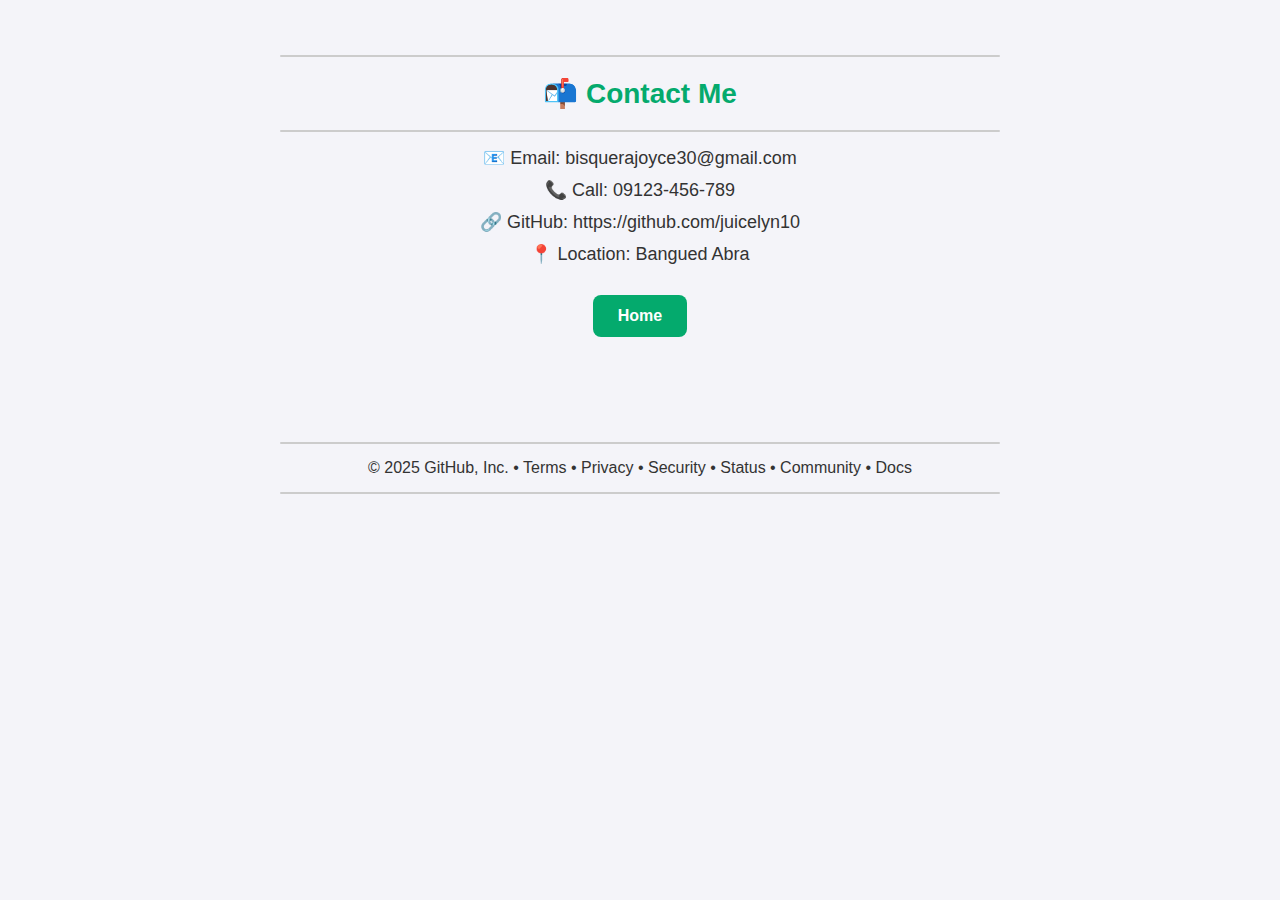
<file: contact.html>
<!DOCTYPE html>
<html lang="en">
<head>
    <meta charset="UTF-8">
    <meta name="viewport" content="width=device-width, initial-scale=1.0">
    <title>contact</title>
<style>
    
/* Reset */
* {
  margin: 0;
  padding: 0;
  box-sizing: border-box;
  font-family: Arial, sans-serif;
}

/* Body background */
body {
  background: #f4f4f9;
  color: #333;
  padding: 40px;
  text-align: center;
}

/* Contact section */

h3 {
  color: #04AA6D;
  font-size: 28px;
  margin: 20px 0;
}

p {
  font-size: 18px;
  margin: 10px 0;
}

/* Horizontal line */
hr {
  border: 0;
  height: 2px;
  background: #ccc;
  margin: 15px auto;

  width: 60%;
  border-radius: 5px;
}

/* Home button */
a {
  display: inline-block;
  margin-top: 20px;
  padding: 12px 25px;
  background: #04AA6D;
  color: white;
  text-decoration: none;
  font-weight: bold;
  border-radius: 8px;
  transition: background 0.3s;
}

a:hover {
  background: #028a57;
}
p{
  text-align:justifyS;
}

</style>
</head>
<body>
     <hr>
    <h3>📬 Contact Me</h3>
    <hr>
                <p> 📧 Email: bisquerajoyce30@gmail.com</p>
                <p>📞 Call: 09123-456-789</p>
                <p>🔗 GitHub: https://github.com/juicelyn10 </p>
                <p>📍 Location: Bangued Abra</p>
                   <a href="index.html">Home</a>
    
   



<br><br>
<br><br>
<br>
<br>
    <hr>
    <footer>
      © 2025 GitHub, Inc. 

•	Terms 
•	Privacy 
•	Security 
•	Status 
•	Community 
•	Docs 
<hr>
    </footer>
</body>
</body>
</html>
</file>
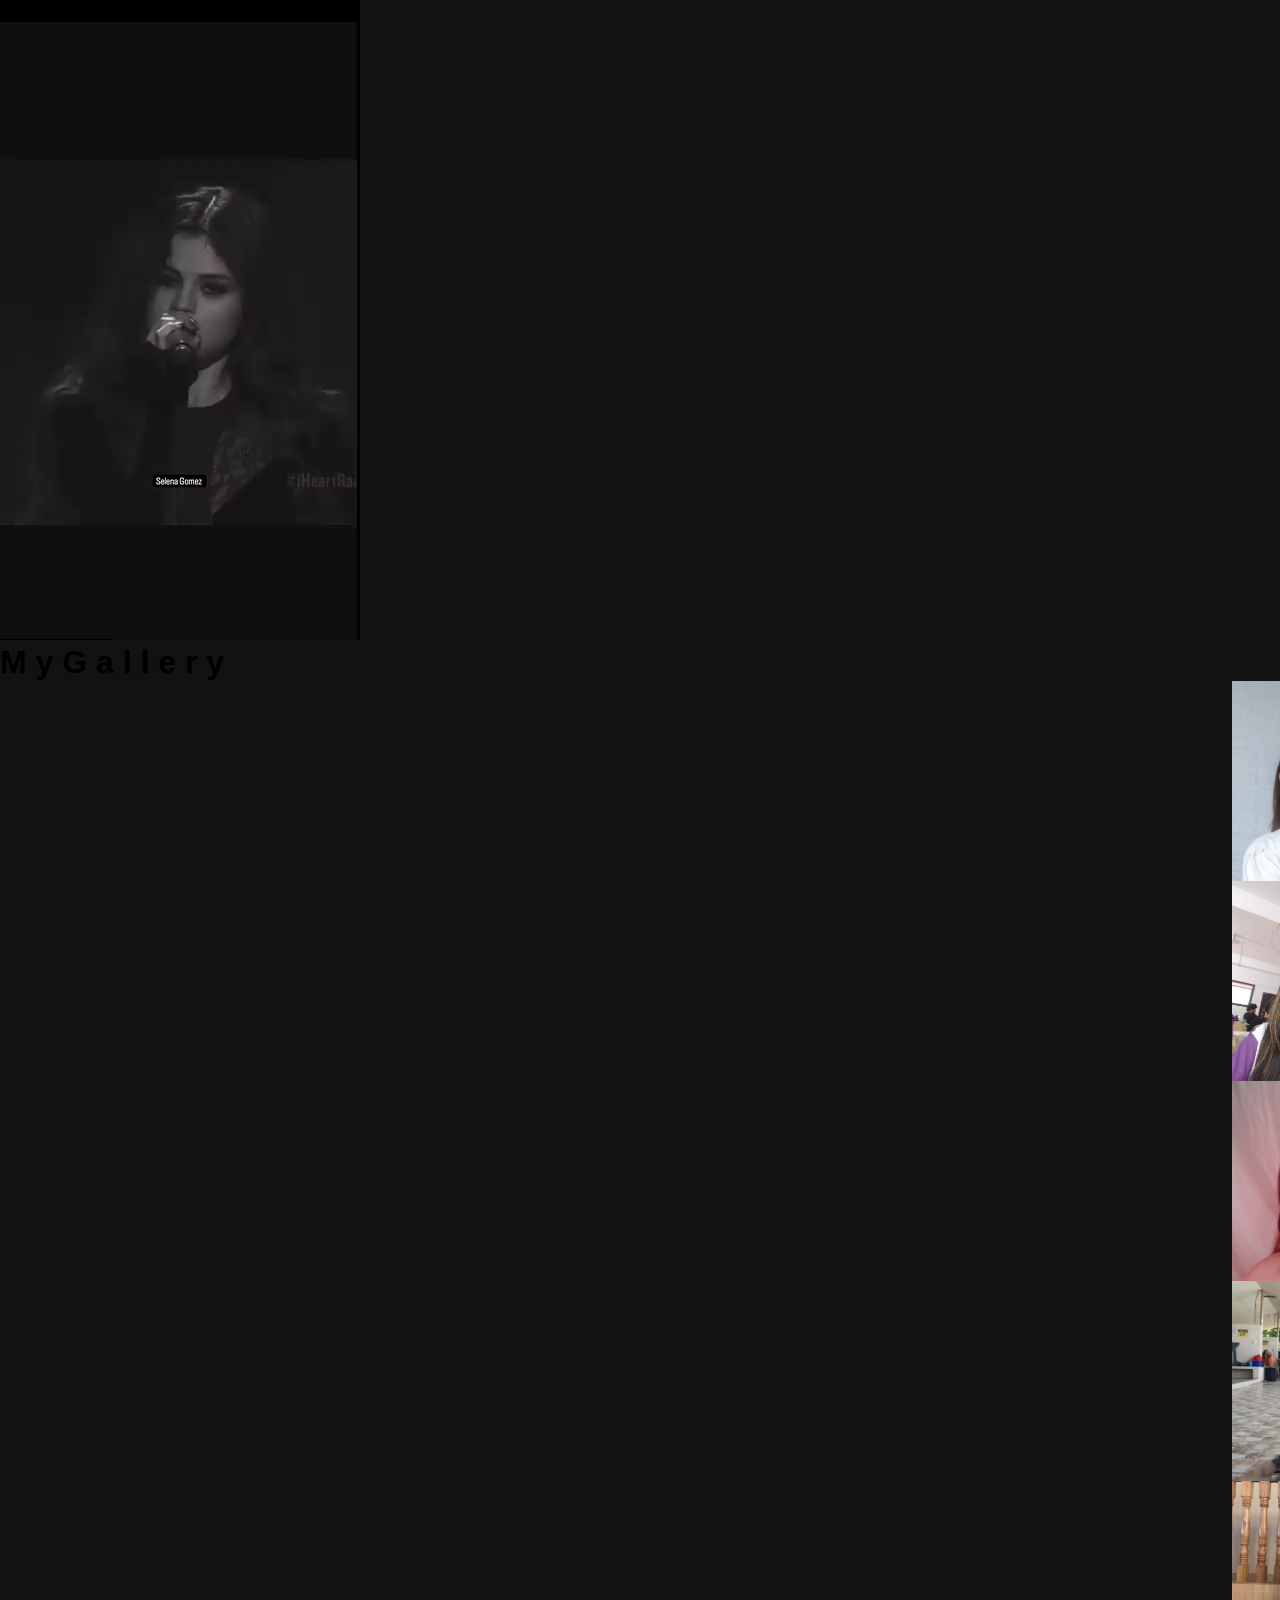
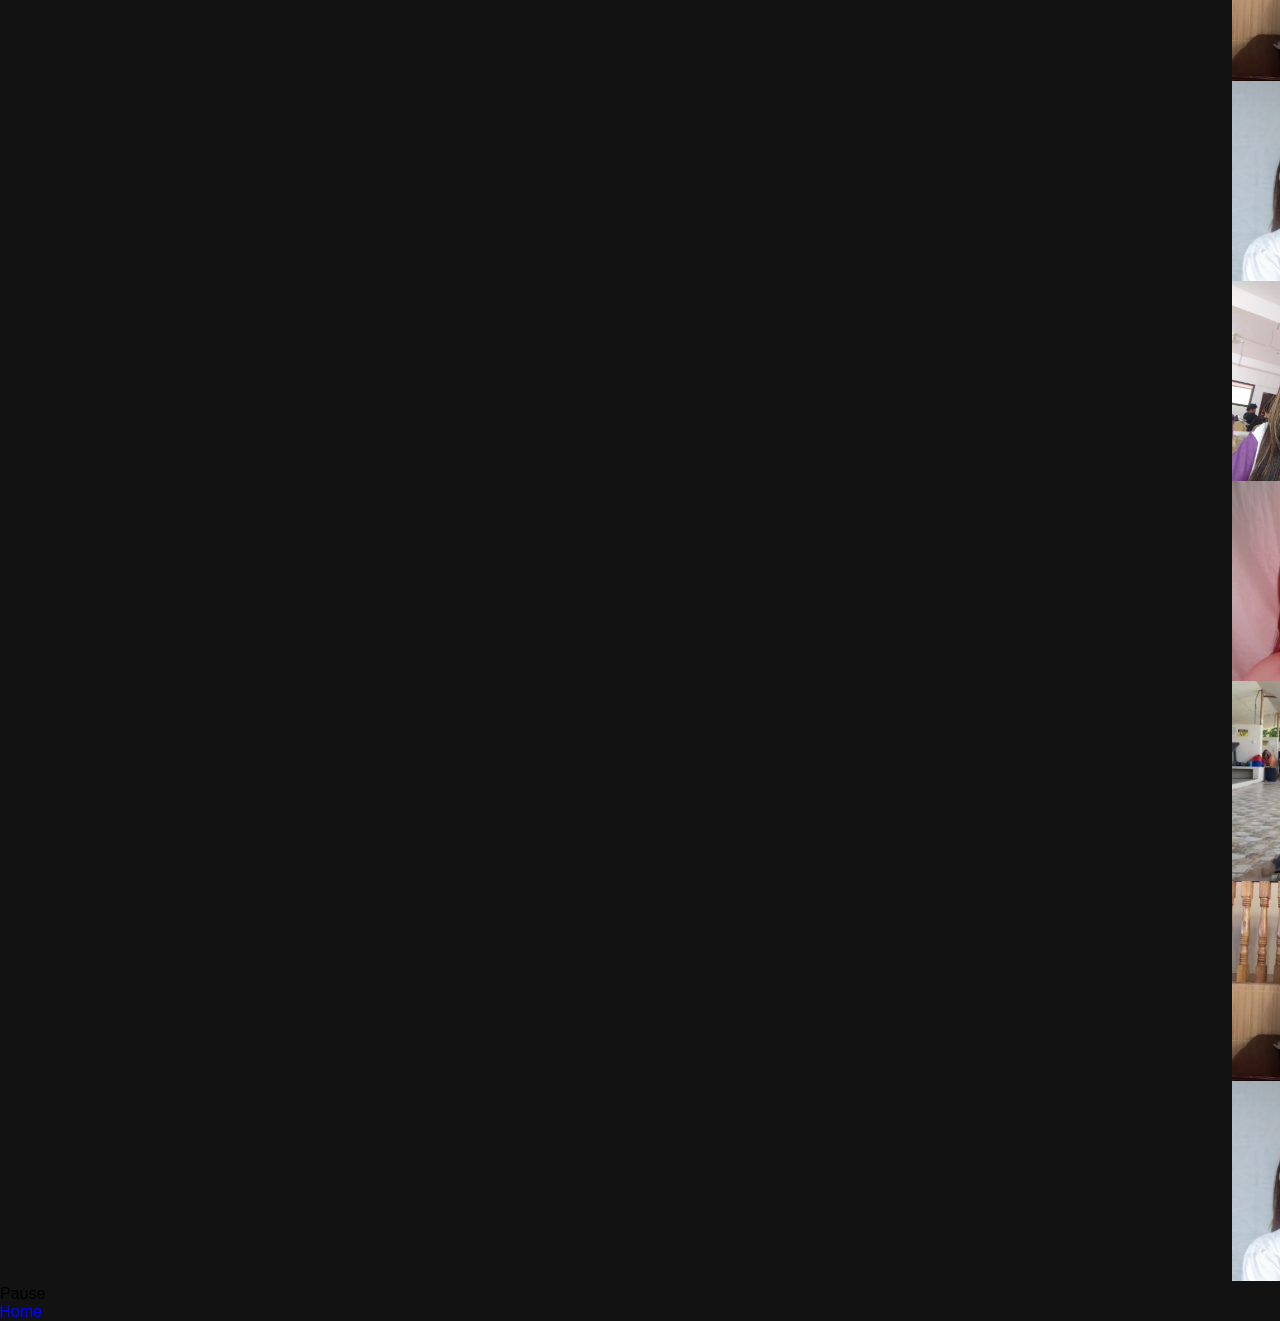
<file: Gallery.html>
<!DOCTYPE html>
<html lang="en">
<head>
  <meta charset="UTF-8">
  <title>Gallery</title>
  <link rel="stylesheet" href="css/style.css">
  <script src="it js/myvid.js"></script>
</head>
<body>

  <!-- Background Video -->
  <video autoplay muted loop id="urvid">
    <source src="video/vi.mp4" type="video/mp4">
  </video>
    
  <div class="title-content">
          <h1 class="title">M y G a l l e r y</h1>
  </div>
 

 

  <!-- Marquee Slideshow -->
  <div class="content">
    <marquee id="myMarquee" behavior="scroll" direction="left" scrollamount="5">
      <img src="img/img1.jpg" height="200">
      <img src="img/img2.jpg" height="200">
      <img src="img/img3.jpg" height="200">
      <img src="img/img4.jpg" height="200">
      <img src="img/img5.jpg" height="200">
      <img src="img/img1.jpg" height="200">
      <img src="img/img2.jpg" height="200">
      <img src="img/img3.jpg" height="200">
      <img src="img/img4.jpg" height="200">
      <img src="img/img5.jpg" height="200">
      <img src="img/img1.jpg" height="200">
    </marquee>
  </div>

 <div class="button-container">
  <button id="pause_button" onclick="myFunction()">Pause</button>
</div>
 <a href="index.html">Home</a>
</body>
</html>
</file>
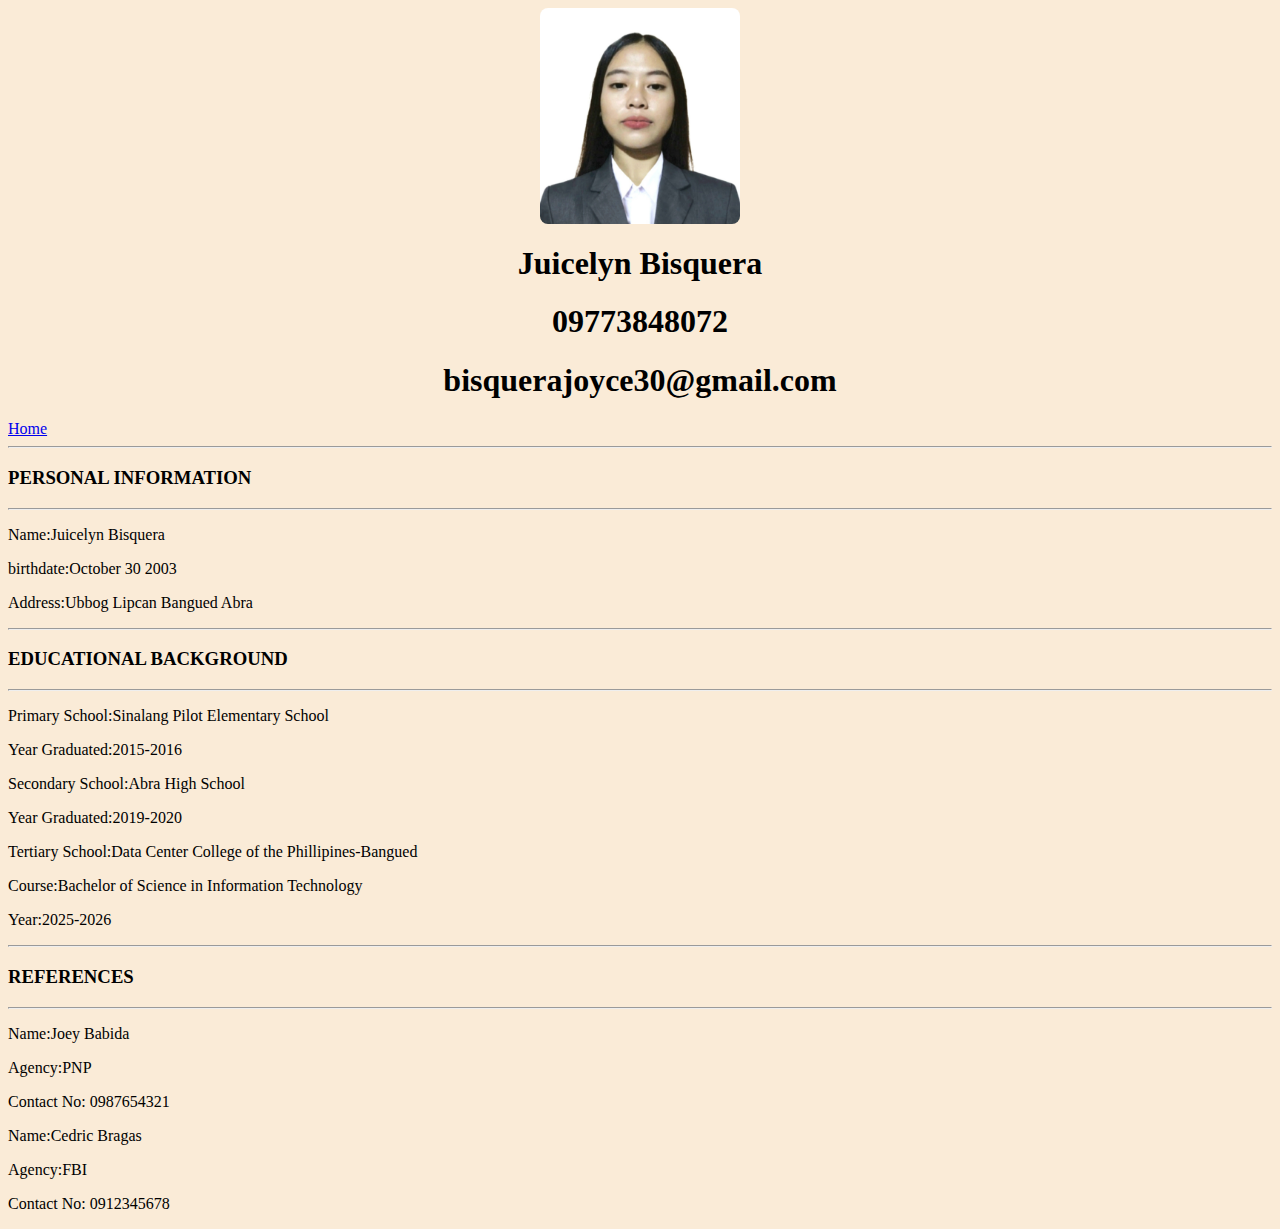
<file: resume.html>
<!DOCTYPE html>
<html lang="en">
<head>
    <meta charset="UTF-8">
    <meta name="viewport" content="width=device-width, initial-scale=1.0">
    <title>MyResume</title>
<style>
    body{
        background-color:antiquewhite;
        }
    img{
        display: block;
        margin: auto;
        border-radius: 8px;
        object-fit: cover0;
        max-width: 200px;
        height: auto;
    }
    h1{
        font-family: BOLD;
        text-align: center;
    }
    p{
        text-align: justify;
        font-family: calibri;
    }
</style>
</head>
<body>

    <img src="img/img123.jpg"
     width="300px" height="200"
    <section>
    <h1>Juicelyn Bisquera</h1>   
    <h1>09773848072</h1>
    <h1>bisquerajoyce30@gmail.com</h1>
    <a href="index.html">Home</a>
    
    <hr>
    <h3>PERSONAL INFORMATION</h3>
    <hr>
                <p>Name:Juicelyn Bisquera</p>
                <p>birthdate:October 30 2003</p>
                <p>Address:Ubbog Lipcan Bangued Abra</p>

    <hr>
    <h3>EDUCATIONAL BACKGROUND</h3>
    <hr>
                <p>Primary School:Sinalang Pilot Elementary School</p>
                <p>Year Graduated:2015-2016</p>
                <p>Secondary School:Abra High School</p>
                <p>Year Graduated:2019-2020</p>
                <p>Tertiary School:Data Center College  of the Phillipines-Bangued</p>
                <p>Course:Bachelor of Science in Information Technology </p>
                <p>Year:2025-2026</p>
    <hr>
    <h3>REFERENCES</h3>
    <hr>
                 <p>Name:Joey Babida</p>
                 <p>Agency:PNP</p>
                 <p>Contact No: 0987654321</p>
                 
                 <p>Name:Cedric Bragas</p>
                 <p>Agency:FBI</p>
                 <p>Contact No: 0912345678</p>
</body>
</html>
</file>
<file: css/style.css>
/*-----------------------------------*\
  #style.css
\*-----------------------------------*/


/**
 * copyright 2022 @codewithsadee
 */





/*-----------------------------------*\
  #CUSTOM PROPERTY
\*-----------------------------------*/

:root {

  /**
   * colors
   */

  /* gradient */

  --bg-gradient-onyx: linear-gradient(
    to bottom right, 
    hsl(240, 1%, 25%) 3%, 
    hsl(0, 0%, 19%) 97%
  );
  --bg-gradient-jet: linear-gradient(
    to bottom right, 
    hsla(240, 1%, 18%, 0.251) 0%, 
    hsla(240, 2%, 11%, 0) 100%
  ), hsl(240, 2%, 13%);
  --bg-gradient-yellow-1: linear-gradient(
    to bottom right, 
    hsl(45, 100%, 71%) 0%, 
    hsla(36, 100%, 69%, 0) 50%
  );
  --bg-gradient-yellow-2: linear-gradient(
    135deg, 
    hsla(45, 100%, 71%, 0.251) 0%, 
    hsla(35, 100%, 68%, 0) 59.86%
  ), hsl(240, 2%, 13%);
  --border-gradient-onyx: linear-gradient(
    to bottom right, 
    hsl(0, 0%, 25%) 0%, 
    hsla(0, 0%, 25%, 0) 50%
  );
  --text-gradient-yellow: linear-gradient(
    to right, 
    hsl(45, 100%, 72%), 
    hsl(35, 100%, 68%)
  );

  /* solid */

  --jet: hsl(0, 0%, 22%);
  --onyx: hsl(240, 1%, 17%);
  --eerie-black-1: hsl(240, 2%, 13%);
  --eerie-black-2: hsl(240, 2%, 12%);
  --smoky-black: hsl(0, 0%, 7%);
  --white-1: hsl(0, 0%, 100%);
  --white-2: hsl(0, 0%, 98%);
  --orange-yellow-crayola: hsl(45, 100%, 72%);
  --vegas-gold: hsl(45, 54%, 58%);
  --light-gray: hsl(0, 0%, 84%);
  --light-gray-70: hsla(0, 0%, 84%, 0.7);
  --bittersweet-shimmer: hsl(0, 43%, 51%);

  /**
   * typography
   */

  /* font-family */
  --ff-poppins: 'Poppins', sans-serif;

  /* font-size */
  --fs-1: 24px;
  --fs-2: 18px;
  --fs-3: 17px;
  --fs-4: 16px;
  --fs-5: 15px;
  --fs-6: 14px;
  --fs-7: 13px;
  --fs-8: 11px;

  /* font-weight */
  --fw-300: 300;
  --fw-400: 400;
  --fw-500: 500;
  --fw-600: 600;

  /**
   * shadow
   */
  
  --shadow-1: -4px 8px 24px hsla(0, 0%, 0%, 0.25);
  --shadow-2: 0 16px 30px hsla(0, 0%, 0%, 0.25);
  --shadow-3: 0 16px 40px hsla(0, 0%, 0%, 0.25);
  --shadow-4: 0 25px 50px hsla(0, 0%, 0%, 0.15);
  --shadow-5: 0 24px 80px hsla(0, 0%, 0%, 0.25);

  /**
   * transition
   */

  --transition-1: 0.25s ease;
  --transition-2: 0.5s ease-in-out;

}





/*-----------------------------------*\
  #RESET
\*-----------------------------------*/

*, *::before, *::after {
  margin: 0;
  padding: 0;
  box-sizing: border-box;
}

a { text-decoration: none; }

li { list-style: none; }

img, ion-icon, a, button, time, span { display: block; }

button {
  font: inherit;
  background: none;
  border: none;
  text-align: left;
  cursor: pointer;
}

input, textarea {
  display: block;
  width: 100%;
  background: none;
  font: inherit;
}

::selection {
  background: var(--orange-yellow-crayola);
  color: var(--smoky-black);
}

:focus { outline-color: var(--orange-yellow-crayola); }

html { font-family: var(--ff-poppins); }

body { background: var(--smoky-black); }





/*-----------------------------------*\
  #REUSED STYLE
\*-----------------------------------*/

.sidebar,
article {
  background: var(--eerie-black-2);
  border: 1px solid var(--jet);
  border-radius: 20px;
  padding: 15px;
  box-shadow: var(--shadow-1);
  z-index: 1;
}

.separator {
  width: 100%;
  height: 1px;
  background: var(--jet);
  margin: 16px 0;
}

.icon-box {
  position: relative;
  background: var(--border-gradient-onyx);
  width: 30px;
  height: 30px;
  border-radius: 8px;
  display: flex;
  justify-content: center;
  align-items: center;
  font-size: 16px;
  color: var(--orange-yellow-crayola);
  box-shadow: var(--shadow-1);
  z-index: 1;
}

.icon-box::before {
  content: "";
  position: absolute;
  inset: 1px;
  background: var(--eerie-black-1);
  border-radius: inherit;
  z-index: -1;
}

.icon-box ion-icon { --ionicon-stroke-width: 35px; }

article { display: none; }

article.active {
  display: block;
  animation: fade 0.5s ease backwards;
}

@keyframes fade {
  0% { opacity: 0; }
  100% { opacity: 1; }
}

.h2,
.h3,
.h4,
.h5 {
  color: var(--white-2);
  text-transform: capitalize;
}

.h2 { font-size: var(--fs-1); }

.h3 { font-size: var(--fs-2); }

.h4 { font-size: var(--fs-4); }

.h5 {
  font-size: var(--fs-7);
  font-weight: var(--fw-500);
}

.article-title {
  position: relative;
  padding-bottom: 7px;
}

.article-title::after {
  content: "";
  position: absolute;
  bottom: 0;
  left: 0;
  width: 30px;
  height: 3px;
  background: var(--text-gradient-yellow);
  border-radius: 3px;
}

.has-scrollbar::-webkit-scrollbar {
  width: 5px; /* for vertical scrollbar */
  height: 5px; /* for horizontal scrollbar */
}

.has-scrollbar::-webkit-scrollbar-track {
  background: var(--onyx);
  border-radius: 5px;
}

.has-scrollbar::-webkit-scrollbar-thumb {
  background: var(--orange-yellow-crayola);
  border-radius: 5px;
}

.has-scrollbar::-webkit-scrollbar-button { width: 20px; }

.content-card {
  position: relative;
  background: var(--border-gradient-onyx);
  padding: 15px;
  padding-top: 45px;
  border-radius: 14px;
  box-shadow: var(--shadow-2);
  cursor: pointer;
  z-index: 1;
}

.content-card::before {
  content: "";
  position: absolute;
  inset: 1px;
  background: var(--bg-gradient-jet);
  border-radius: inherit;
  z-index: -1;
}





/*-----------------------------------*\
  #MAIN
\*-----------------------------------*/

main {
  margin: 15px 12px;
  margin-bottom: 75px;
  min-width: 259px;
}





/*-----------------------------------*\
  #SIDEBAR
\*-----------------------------------*/

.sidebar {
  margin-bottom: 15px;
  max-height: 112px;
  overflow: hidden;
  transition: var(--transition-2);
}

.sidebar.active { max-height: 405px; }

.sidebar-info {
  position: relative;
  display: flex;
  justify-content: flex-start;
  align-items: center;
  gap: 15px;
}

.avatar-box {
  background: var(--bg-gradient-onyx);
  border-radius: 20px;
}

.info-content .name {
  color: var(--white-2);
  font-size: var(--fs-3);
  font-weight: var(--fw-500);
  letter-spacing: -0.25px;
  margin-bottom: 10px;
}

.info-content .title {
  color: var(--white-1);
  background: var(--onyx);
  font-size: var(--fs-8);
  font-weight: var(--fw-300);
  width: max-content;
  padding: 3px 12px;
  border-radius: 8px;
}

.info_more-btn {
  position: absolute;
  top: -15px;
  right: -15px;
  border-radius: 0 15px;
  font-size: 13px;
  color: var(--orange-yellow-crayola);
  background: var(--border-gradient-onyx);
  padding: 10px;
  box-shadow: var(--shadow-2);
  transition: var(--transition-1);
  z-index: 1;
}

.info_more-btn::before {
  content: "";
  position: absolute;
  inset: 1px;
  border-radius: inherit;
  background: var(--bg-gradient-jet);
  transition: var(--transition-1);
  z-index: -1;
}

.info_more-btn:hover,
.info_more-btn:focus { background: var(--bg-gradient-yellow-1); }

.info_more-btn:hover::before,
.info_more-btn:focus::before { background: var(--bg-gradient-yellow-2); }

.info_more-btn span { display: none; }

.sidebar-info_more {
  opacity: 0;
  visibility: hidden;
  transition: var(--transition-2);
}

.sidebar.active .sidebar-info_more {
  opacity: 1;
  visibility: visible;
}

.contacts-list {
  display: grid;
  grid-template-columns: 1fr;
  gap: 16px;
}

.contact-item {
  min-width: 100%;
  display: flex;
  align-items: center;
  gap: 16px;
}

.contact-info {
  max-width: calc(100% - 46px);
  width: calc(100% - 46px);
}

.contact-title {
  color: var(--light-gray-70);
  font-size: var(--fs-8);
  text-transform: uppercase;
  margin-bottom: 2px;
}

.contact-info :is(.contact-link, time, address) {
  color: var(--white-2);
  font-size: var(--fs-7);
}

.contact-info address { font-style: normal; }

.social-list {
  display: flex;
  justify-content: flex-start;
  align-items: center;
  gap: 15px;
  padding-bottom: 4px;
  padding-left: 7px;
}

.social-item .social-link {
  color: var(--light-gray-70);
  font-size: 18px;
}


.social-item .social-link:hover { color: var(--light-gray); }





/*-----------------------------------*\
  #NAVBAR
\*-----------------------------------*/

.navbar {
  position: fixed;
  bottom: 0;
  left: 0;
  width: 100%;
  background: hsla(240, 1%, 17%, 0.75);
  backdrop-filter: blur(10px);
  border: 1px solid var(--jet);
  border-radius: 12px 12px 0 0;
  box-shadow: var(--shadow-2);
  z-index: 5;
}

.navbar-list {
  display: flex;
  flex-wrap: wrap;
  justify-content: center;
  align-items: center;
  padding: 0 10px;
}

.navbar-link {
  color: var(--light-gray);
  font-size: var(--fs-8);
  padding: 20px 7px;
  transition: color var(--transition-1);
}

.navbar-link:hover,
.navbar-link:focus { color: var(--light-gray-70); }

.navbar-link.active { color: var(--orange-yellow-crayola); }





/*-----------------------------------*\
  #ABOUT
\*-----------------------------------*/

.about .article-title { margin-bottom: 15px; }

.about-text {
  color: var(--light-gray);
  font-size: var(--fs-6);
  font-weight: var(--fw-300);
  line-height: 1.6;
}

.about-text p { margin-bottom: 15px; }



/**
 * #service 
 */

.service { margin-bottom: 35px; }

.service-title { margin-bottom: 20px; }

.service-list {
  display: grid;
  grid-template-columns: 1fr;
  gap: 20px;
}

.service-item {
  position: relative;
  background: var(--border-gradient-onyx);
  padding: 20px;
  border-radius: 14px;
  box-shadow: var(--shadow-2);
  z-index: 1;
}

.service-item::before {
  content: "";
  position: absolute;
  inset: 1px;
  background: var(--bg-gradient-jet);
  border-radius: inherit;
  z-index: -1;
}

.service-icon-box { margin-bottom: 10px; }

.service-icon-box img { margin: auto; }

.service-content-box { text-align: center; }

.service-item-title { margin-bottom: 7px; }

.service-item-text {
  color: var(--light-gray);
  font-size: var(--fs-6);
  font-weight: var(--fw-3);
  line-height: 1.6;
}


/**
 * #testimonials 
 */

.testimonials { margin-bottom: 30px; }

.testimonials-title { margin-bottom: 20px; }

.testimonials-list {
  display: flex;
  justify-content: flex-start;
  align-items: flex-start;
  gap: 15px;
  margin: 0 -15px;
  padding: 25px 15px;
  padding-bottom: 35px;
  overflow-x: auto;
  scroll-behavior: smooth;
  overscroll-behavior-inline: contain;
  scroll-snap-type: inline mandatory;
}

.testimonials-item {
  min-width: 100%;
  scroll-snap-align: center;
}

.testimonials-avatar-box {
  position: absolute;
  top: 0;
  left: 0;
  transform: translate(15px, -25px);
  background: var(--bg-gradient-onyx);
  border-radius: 14px;
  box-shadow: var(--shadow-1);
}

.testimonials-item-title { margin-bottom: 7px; }

.testimonials-text {
  color: var(--light-gray);
  font-size: var(--fs-6);
  font-weight: var(--fw-300);
  line-height: 1.6;
  display: -webkit-box;
  line-clamp: 4;
  -webkit-line-clamp: 4;
  -webkit-box-orient: vertical;
  overflow: hidden;
}


/**
 * #testimonials-modal
 */

.modal-container {
  position: fixed;
  top: 0;
  left: 0;
  width: 100%;
  height: 100%;
  display: flex;
  justify-content: center;
  align-items: center;
  overflow-y: auto;
  overscroll-behavior: contain;
  z-index: 20;
  pointer-events: none;
  visibility: hidden;
}

.modal-container::-webkit-scrollbar { display: none; }

.modal-container.active {
  pointer-events: all;
  visibility: visible;
}

.overlay {
  position: fixed;
  top: 0;
  left: 0;
  width: 100%;
  height: 100vh;
  background: hsl(0, 0%, 5%);
  opacity: 0;
  visibility: hidden;
  pointer-events: none;
  z-index: 1;
  transition: var(--transition-1);
}

.overlay.active {
  opacity: 0.8;
  visibility: visible;
  pointer-events: all;
}

.testimonials-modal {
  background: var(--eerie-black-2);
  position: relative;
  padding: 15px;
  margin: 15px 12px;
  border: 1px solid var(--jet);
  border-radius: 14px;
  box-shadow: var(--shadow-5);
  transform: scale(1.2);
  opacity: 0;
  transition: var(--transition-1);
  z-index: 2;
}

.modal-container.active .testimonials-modal {
  transform: scale(1);
  opacity: 1;
}

.modal-close-btn {
  position: absolute;
  top: 15px;
  right: 15px;
  background: var(--onyx);
  border-radius: 8px;
  width: 32px;
  height: 32px;
  display: flex;
  justify-content: center;
  align-items: center;
  color: var(--white-2);
  font-size: 18px;
  opacity: 0.7;
}

.modal-close-btn:hover,
.modal-close-btn:focus { opacity: 1; }

.modal-close-btn ion-icon { --ionicon-stroke-width: 50px; }

.modal-avatar-box {
  background: var(--bg-gradient-onyx);
  width: max-content;
  border-radius: 14px;
  margin-bottom: 15px;
  box-shadow: var(--shadow-2);
}

.modal-img-wrapper > img { display: none; }

.modal-title { margin-bottom: 4px; }

.modal-content time {
  font-size: var(--fs-6);
  color: var(--light-gray-70);
  font-weight: var(--fw-300);
  margin-bottom: 10px;
}

.modal-content p {
  color: var(--light-gray);
  font-size: var(--fs-6);
  font-weight: var(--fw-300);
  line-height: 1.6;
}


/**
 * #clients 
 */

.clients { margin-bottom: 15px; }

.clients-list {
  display: flex;
  justify-content: flex-start;
  align-items: flex-start;
  gap: 15px;
  margin: 0 -15px;
  padding: 25px;
  padding-bottom: 25px;
  overflow-x: auto;
  scroll-behavior: smooth;
  overscroll-behavior-inline: contain;
  scroll-snap-type: inline mandatory;
  scroll-padding-inline: 25px;
}

.clients-item {
  min-width: 50%;
  scroll-snap-align: start;
}

.clients-item img {
  width: 100%;
  filter: grayscale(1);
  transition: var(--transition-1);
}

.clients-item img:hover { filter: grayscale(0); }





/*-----------------------------------*\
  #RESUME
\*-----------------------------------*/

.article-title { margin-bottom: 30px; }


/**
 * education and experience 
 */

.timeline { margin-bottom: 30px; }

.timeline .title-wrapper {
  display: flex;
  align-items: center;
  gap: 15px;
  margin-bottom: 25px;
}

.timeline-list {
  font-size: var(--fs-6);
  margin-left: 45px;
}

.timeline-item { position: relative; }

.timeline-item:not(:last-child) { margin-bottom: 20px; }

.timeline-item-title {
  font-size: var(--fs-6);
  line-height: 1.3;
  margin-bottom: 7px;
}

.timeline-list span {
  color: var(--vegas-gold);
  font-weight: var(--fw-400);
  line-height: 1.6;
}

.timeline-item:not(:last-child)::before {
  content: "";
  position: absolute;
  top: -25px;
  left: -30px;
  width: 1px;
  height: calc(100% + 50px);
  background: var(--jet);
}

.timeline-item::after {
  content: "";
  position: absolute;
  top: 5px;
  left: -33px;
  height: 6px;
  width: 6px;
  background: var(--text-gradient-yellow);
  border-radius: 50%;
  box-shadow: 0 0 0 4px var(--jet);
}

.timeline-text {
  color: var(--light-gray);
  font-weight: var(--fw-300);
  line-height: 1.6;
}


/**
 * skills 
 */

.skills-title { margin-bottom: 20px; }

.skills-list { padding: 20px; }


.skills-item:not(:last-child) { margin-bottom: 15px; }

.skill .title-wrapper {
  display: flex;
  align-items: center;
  gap: 5px;
  margin-bottom: 8px;
}

.skill .title-wrapper data {
  color: var(--light-gray);
  font-size: var(--fs-7);
  font-weight: var(--fw-300);
}

.skill-progress-bg {
  background: var(--jet);
  width: 100%;
  height: 8px;
  border-radius: 10px;
}

.skill-progress-fill {
  background: var(--text-gradient-yellow);
  height: 100%;
  border-radius: inherit;
}





/*-----------------------------------*\
  #PORTFOLIO
\*-----------------------------------*/

.filter-list { display: none; }

.filter-select-box {
  position: relative;
  margin-bottom: 25px;
}

.filter-select {
  background: var(--eerie-black-2);
  color: var(--light-gray);
  display: flex;
  justify-content: space-between;
  align-items: center;
  width: 100%;
  padding: 12px 16px;
  border: 1px solid var(--jet);
  border-radius: 14px;
  font-size: var(--fs-6);
  font-weight: var(--fw-300);
}

.filter-select.active .select-icon { transform: rotate(0.5turn); }

.select-list {
  background: var(--eerie-black-2);
  position: absolute;
  top: calc(100% + 6px);
  width: 100%;
  padding: 6px;
  border: 1px solid var(--jet);
  border-radius: 14px;
  z-index: 2;
  opacity: 0;
  visibility: hidden;
  pointer-events: none;
  transition: 0.15s ease-in-out;
}

.filter-select.active + .select-list {
  opacity: 1;
  visibility: visible;
  pointer-events: all;
}

.select-item button {
  background: var(--eerie-black-2);
  color: var(--light-gray);
  font-size: var(--fs-6);
  font-weight: var(--fw-300);
  text-transform: capitalize;
  width: 100%;
  padding: 8px 10px;
  border-radius: 8px;
}

.select-item button:hover { --eerie-black-2: hsl(240, 2%, 20%); }

.project-list {
  display: grid;
  grid-template-columns: 1fr;
  gap: 30px;
  margin-bottom: 10px;
}

.project-item { display: none; }

.project-item.active {
  display: block;
  animation: scaleUp 0.25s ease forwards;
}

@keyframes scaleUp {
  0% { transform: scale(0.5); }
  100% { transform: scale(1); }
}

.project-item > a { width: 100%; }

.project-img {
  position: relative;
  width: 100%;
  height: 200px;
  border-radius: 16px;
  overflow: hidden;
  margin-bottom: 15px;
}

.project-img::before {
  content: "";
  position: absolute;
  top: 0;
  left: 0;
  width: 100%;
  height: 100%;
  background: transparent;
  z-index: 1;
  transition: var(--transition-1);
}

.project-item > a:hover .project-img::before { background: hsla(0, 0%, 0%, 0.5); }

.project-item-icon-box {
  --scale: 0.8;

  background: var(--jet);
  color: var(--orange-yellow-crayola);
  position: absolute;
  top: 50%;
  left: 50%;
  transform: translate(-50%, -50%) scale(var(--scale));
  font-size: 20px;
  padding: 18px;
  border-radius: 12px;
  opacity: 0;
  z-index: 1;
  transition: var(--transition-1);
}

.project-item > a:hover .project-item-icon-box {
  --scale: 1;
  opacity: 1;
}

.project-item-icon-box ion-icon { --ionicon-stroke-width: 50px; }

.project-img img {
  width: 100%;
  height: 100%;
  object-fit: cover;
  transition: var(--transition-1);
}

.project-item > a:hover img { transform: scale(1.1); }

.project-title,
.project-category { margin-left: 10px; }

.project-title {
  color: var(--white-2);
  font-size: var(--fs-5);
  font-weight: var(--fw-400);
  text-transform: capitalize;
  line-height: 1.3;
}

.project-category {
  color: var(--light-gray-70);
  font-size: var(--fs-6);
  font-weight: var(--fw-300);
}





/*-----------------------------------*\
  #BLOG
\*-----------------------------------*/

.blog-posts { margin-bottom: 10px; }

.blog-posts-list {
  display: grid;
  grid-template-columns: 1fr;
  gap: 20px;
}

.blog-post-item > a {
  position: relative;
  background: var(--border-gradient-onyx);
  height: 100%;
  box-shadow: var(--shadow-4);
  border-radius: 16px;
  z-index: 1;
}

.blog-post-item > a::before {
  content: "";
  position: absolute;
  inset: 1px;
  border-radius: inherit;
  background: var(--eerie-black-1);
  z-index: -1;
}

.blog-banner-box {
  width: 100%;
  height: 200px;
  border-radius: 12px;
  overflow: hidden;
}

.blog-banner-box img {
  width: 100%;
  height: 100%;
  object-fit: cover;
  transition: var(--transition-1);
}

.blog-post-item > a:hover .blog-banner-box img { transform: scale(1.1); }

.blog-content { padding: 15px; }

.blog-meta {
  display: flex;
  justify-content: flex-start;
  align-items: center;
  gap: 7px;
  margin-bottom: 10px;
}

.blog-meta :is(.blog-category, time) {
  color: var(--light-gray-70);
  font-size: var(--fs-6);
  font-weight: var(--fw-300);
}

.blog-meta .dot {
  background: var(--light-gray-70);
  width: 4px;
  height: 4px;
  border-radius: 4px;
}

.blog-item-title {
  margin-bottom: 10px;
  line-height: 1.3;
  transition: var(--transition-1);
}

.blog-post-item > a:hover .blog-item-title { color: var(--orange-yellow-crayola); }

.blog-text {
  color: var(--light-gray);
  font-size: var(--fs-6);
  font-weight: var(--fw-300);
  line-height: 1.6;
}





/*-----------------------------------*\
  #CONTACT
\*-----------------------------------*/

.mapbox {
  position: relative;
  height: 250px;
  width: 100%;
  border-radius: 16px;
  margin-bottom: 30px;
  border: 1px solid var(--jet);
  overflow: hidden;
}

.mapbox figure { height: 100%; }

.mapbox iframe {
  width: 100%;
  height: 100%;
  border: none;
  filter: grayscale(1) invert(1);
}

.contact-form { margin-bottom: 10px; }

.form-title { margin-bottom: 20px; }

.input-wrapper {
  display: grid;
  grid-template-columns: 1fr;
  gap: 25px;
  margin-bottom: 25px;
}

.form-input {
  color: var(--white-2);
  font-size: var(--fs-6);
  font-weight: var(--fw-400);
  padding: 13px 20px;
  border: 1px solid var(--jet);
  border-radius: 14px;
  outline: none;
}

.form-input::placeholder { font-weight: var(--fw-500); }

.form-input:focus { border-color: var(--orange-yellow-crayola); }

textarea.form-input {
  min-height: 100px;
  height: 120px;
  max-height: 200px;
  resize: vertical;
  margin-bottom: 25px;
}

textarea.form-input::-webkit-resizer { display: none; }

.form-input:focus:invalid { border-color: var(--bittersweet-shimmer); }

.form-btn {
  position: relative;
  width: 100%;
  background: var(--border-gradient-onyx);
  color: var(--orange-yellow-crayola);
  display: flex;
  justify-content: center;
  align-items: center;
  gap: 10px;
  padding: 13px 20px;
  border-radius: 14px;
  font-size: var(--fs-6);
  text-transform: capitalize;
  box-shadow: var(--shadow-3);
  z-index: 1;
  transition: var(--transition-1);
}

.form-btn::before {
  content: "";
  position: absolute;
  inset: 1px;
  background: var(--bg-gradient-jet);
  border-radius: inherit;
  z-index: -1;
  transition: var(--transition-1);
}

.form-btn ion-icon { font-size: 16px; }

.form-btn:hover { background: var(--bg-gradient-yellow-1); }

.form-btn:hover::before { background: var(--bg-gradient-yellow-2); }

.form-btn:disabled {
  opacity: 0.7;
  cursor: not-allowed;
}

.form-btn:disabled:hover { background: var(--border-gradient-onyx); }

.form-btn:disabled:hover::before { background: var(--bg-gradient-jet); }





/*-----------------------------------*\
  #RESPONSIVE
\*-----------------------------------*/

/**
 * responsive larger than 450px screen
 */

@media (min-width: 450px) {

  /**
   * client
   */

  .clients-item { min-width: calc(33.33% - 10px); }



  /**
   * #PORTFOLIO, BLOG 
   */

  .project-img,
  .blog-banner-box { height: auto; }

}





/**
 * responsive larger than 580px screen
 */

@media (min-width: 580px) {

  /**
   * CUSTOM PROPERTY
   */

  :root {

    /**
     * typography
     */

    --fs-1: 32px;
    --fs-2: 24px;
    --fs-3: 26px;
    --fs-4: 18px;
    --fs-6: 15px;
    --fs-7: 15px;
    --fs-8: 12px;

  }



  /**
   * #REUSED STYLE
   */

  .sidebar, article {
    width: 520px;
    margin-inline: auto;
    padding: 30px;
  }

  .article-title {
    font-weight: var(--fw-600);
    padding-bottom: 15px;
  }

  .article-title::after {
    width: 40px;
    height: 5px;
  }

  .icon-box {
    width: 48px;
    height: 48px;
    border-radius: 12px;
    font-size: 18px;
  }



  /**
   * #MAIN
   */

  main {
    margin-top: 60px;
    margin-bottom: 100px;
  }



  /**
   * #SIDEBAR
   */

  .sidebar {
    max-height: 180px;
    margin-bottom: 30px;
  }

  .sidebar.active { max-height: 584px; }

  .sidebar-info { gap: 25px; }

  .avatar-box { border-radius: 30px; }

  .avatar-box img { width: 120px; }

  .info-content .name { margin-bottom: 15px; }

  .info-content .title { padding: 5px 18px; }

  .info_more-btn {
    top: -30px;
    right: -30px;
    padding: 10px 15px;
  }

  .info_more-btn span {
    display: block;
    font-size: var(--fs-8);
  }

  .info_more-btn ion-icon { display: none; }

  .separator { margin: 32px 0; }

  .contacts-list { gap: 20px; }

  .contact-info {
    max-width: calc(100% - 64px);
    width: calc(100% - 64px);
  }



  /**
   * #NAVBAR
   */

  .navbar { border-radius: 20px 20px 0 0; }

  .navbar-list { gap: 20px; }

  .navbar-link { --fs-8: 14px; }



  /**
   * #ABOUT
   */

  .about .article-title { margin-bottom: 20px; }

  .about-text { margin-bottom: 40px; }

  /* service */

  .service-item {
    display: flex;
    justify-content: flex-start;
    align-items: flex-start;
    gap: 18px;
    padding: 30px;
  }

  .service-icon-box {
    margin-bottom: 0;
    margin-top: 5px;
  }

  .service-content-box { text-align: left; }

  /* testimonials */

  .testimonials-title { margin-bottom: 25px; }

  .testimonials-list {
    gap: 30px;
    margin: 0 -30px;
    padding: 30px;
    padding-bottom: 35px;
  }

  .content-card {
    padding: 30px;
    padding-top: 25px;
  }

  .testimonials-avatar-box {
    transform: translate(30px, -30px);
    border-radius: 20px;
  }

  .testimonials-avatar-box img { width: 80px; }

  .testimonials-item-title {
    margin-bottom: 10px;
    margin-left: 95px;
  }

  .testimonials-text {
    line-clamp: 2;
    -webkit-line-clamp: 2;
  }

  /* testimonials modal */

  .modal-container { padding: 20px; }

  .testimonials-modal {
    display: flex;
    justify-content: flex-start;
    align-items: stretch;
    gap: 25px;
    padding: 30px;
    border-radius: 20px;
  }

  .modal-img-wrapper {
    display: flex;
    flex-direction: column;
    align-items: center;
  }

  .modal-avatar-box {
    border-radius: 18px;
    margin-bottom: 0;
  }

  .modal-avatar-box img { width: 65px; }

  .modal-img-wrapper > img {
    display: block;
    flex-grow: 1;
    width: 35px;
  }

  /* clients */

  .clients-list {
    gap: 50px;
    margin: 0 -30px;
    padding: 45px;
    scroll-padding-inline: 45px;
  }

  .clients-item { min-width: calc(33.33% - 35px); }



  /**
   * #RESUME
   */

  .timeline-list { margin-left: 65px; }

  .timeline-item:not(:last-child)::before { left: -40px; }

  .timeline-item::after {
    height: 8px;
    width: 8px;
    left: -43px;
  }

  .skills-item:not(:last-child) { margin-bottom: 25px; }



  /**
   * #PORTFOLIO, BLOG
   */

  .project-img, .blog-banner-box { border-radius: 16px; }

  .blog-posts-list { gap: 30px; }

  .blog-content { padding: 25px; }



  /**
   * #CONTACT
   */

  .mapbox {
    height: 380px;
    border-radius: 18px;
  }

  .input-wrapper {
    gap: 30px;
    margin-bottom: 30px;
  }

  .form-input { padding: 15px 20px; }

  textarea.form-input { margin-bottom: 30px; }

  .form-btn {
    --fs-6: 16px;
    padding: 16px 20px;
  }

  .form-btn ion-icon { font-size: 18px; }

}





/**
 * responsive larger than 768px screen
 */

@media (min-width: 768px) {

  /**
   * REUSED STYLE
   */

  .sidebar, article { width: 700px; }

  .has-scrollbar::-webkit-scrollbar-button { width: 100px; }



  /**
   * SIDEBAR
   */

  .contacts-list {
    grid-template-columns: 1fr 1fr;
    gap: 30px 15px;
  }



  /**
   * NAVBAR
   */

  .navbar-link { --fs-8: 15px; }



  /**
   * ABOUT
   */

  /* testimonials modal */

  .testimonials-modal {
    gap: 35px;
    max-width: 680px;
  }

  .modal-avatar-box img { width: 80px; }



  /**
   * PORTFOLIO
   */

  .article-title { padding-bottom: 20px; }

  .filter-select-box { display: none; }

  .filter-list {
    display: flex;
    justify-content: flex-start;
    align-items: center;
    gap: 25px;
    padding-left: 5px;
    margin-bottom: 30px;
  }

  .filter-item button {
    color: var(--light-gray);
    font-size: var(--fs-5);
    transition: var(--transition-1);
  }

  .filter-item button:hover { color: var(--light-gray-70); }

  .filter-item button.active { color: var(--orange-yellow-crayola); }

  /* portfolio and blog grid */

  .project-list, .blog-posts-list { grid-template-columns: 1fr 1fr; }



  /**
   * CONTACT
   */

  .input-wrapper { grid-template-columns: 1fr 1fr; }

  .form-btn {
    width: max-content;
    margin-left: auto;
  }
  
}





/**
 * responsive larger than 1024px screen
 */

@media (min-width: 1024px) {

  /**
   * CUSTOM PROPERTY
   */

  :root {

    /**
    * shadow
    */

    --shadow-1: -4px 8px 24px hsla(0, 0%, 0%, 0.125);
    --shadow-2: 0 16px 30px hsla(0, 0%, 0%, 0.125);
    --shadow-3: 0 16px 40px hsla(0, 0%, 0%, 0.125);

  }



  /**
   * REUSED STYLE
   */

  .sidebar, article {
    width: 950px;
    box-shadow: var(--shadow-5);
  }



  /**
   * MAIN 
   */

  main { margin-bottom: 60px; }

  .main-content {
    position: relative;
    width: max-content;
    margin: auto;
  }



  /**
   * NAVBAR
   */

  .navbar {
    position: absolute;
    bottom: auto;
    top: 0;
    left: auto;
    right: 0;
    width: max-content;
    border-radius: 0 20px;
    padding: 0 20px;
    box-shadow: none;
  }

  .navbar-list {
    gap: 30px;
    padding: 0 20px;
  }

  .navbar-link { font-weight: var(--fw-500); }



  /**
   * ABOUT
   */

  /* service */

  .service-list {
    grid-template-columns: 1fr 1fr;
    gap: 20px 25px;
  }

  /* testimonials */

  .testimonials-item { min-width: calc(50% - 15px); }

  /* clients */

  .clients-item { min-width: calc(25% - 38px); }



  /**
   * PORTFOLIO
   */

  .project-list { grid-template-columns: repeat(3, 1fr); }



  /**
   * BLOG
   */

  .blog-banner-box { height: 230px; }

}





/**
 * responsive larger than 1250px screen
 */

@media (min-width: 1250px) {

  /**
   * RESET
   */

  body::-webkit-scrollbar { width: 20px; }

  body::-webkit-scrollbar-track { background: var(--smoky-black); }

  body::-webkit-scrollbar-thumb {
    border: 5px solid var(--smoky-black);
    background: hsla(0, 0%, 100%, 0.1);
    border-radius: 20px;
    box-shadow: inset 1px 1px 0 hsla(0, 0%, 100%, 0.11),
                inset -1px -1px 0 hsla(0, 0%, 100%, 0.11);
  }

  body::-webkit-scrollbar-thumb:hover { background: hsla(0, 0%, 100%, 0.15); }

  body::-webkit-scrollbar-button { height: 60px; }



  /**
   * REUSED STYLE
   */

  .sidebar, article { width: auto; }

  article { min-height: 100%; }



  /**
   * MAIN
   */

  main {
    max-width: 1200px;
    margin-inline: auto;
    display: flex;
    justify-content: center;
    align-items: stretch;
    gap: 25px;
  }

  .main-content {
    min-width: 75%;
    width: 75%;
    margin: 0;
  }



  /**
   * SIDEBAR
   */

  .sidebar {
    position: sticky;
    top: 60px;
    max-height: max-content;
    height: 100%;
    margin-bottom: 0;
    padding-top: 60px;
    z-index: 1;
  }

  .sidebar-info { flex-direction: column; }

  .avatar-box img { width: 150px; }

  .info-content .name {
    white-space: nowrap;
    text-align: center;
  }

  .info-content .title { margin: auto; }

  .info_more-btn { display: none; }

  .sidebar-info_more {
    opacity: 1;
    visibility: visible;
  }

  .contacts-list { grid-template-columns: 1fr; }

  .contact-info :is(.contact-link) {
    white-space: nowrap;
    overflow: hidden;
    text-overflow: ellipsis;
  }

  .contact-info :is(.contact-link, time, address) {
    --fs-7: 14px;
    font-weight: var(--fw-300);
  }

  .separator:last-of-type {
    margin: 15px 0;
    opacity: 0;
  }

  .social-list { justify-content: center; }



  /**
	 * RESUME
	 */

  .timeline-text { max-width: 700px; }

}
</file>
